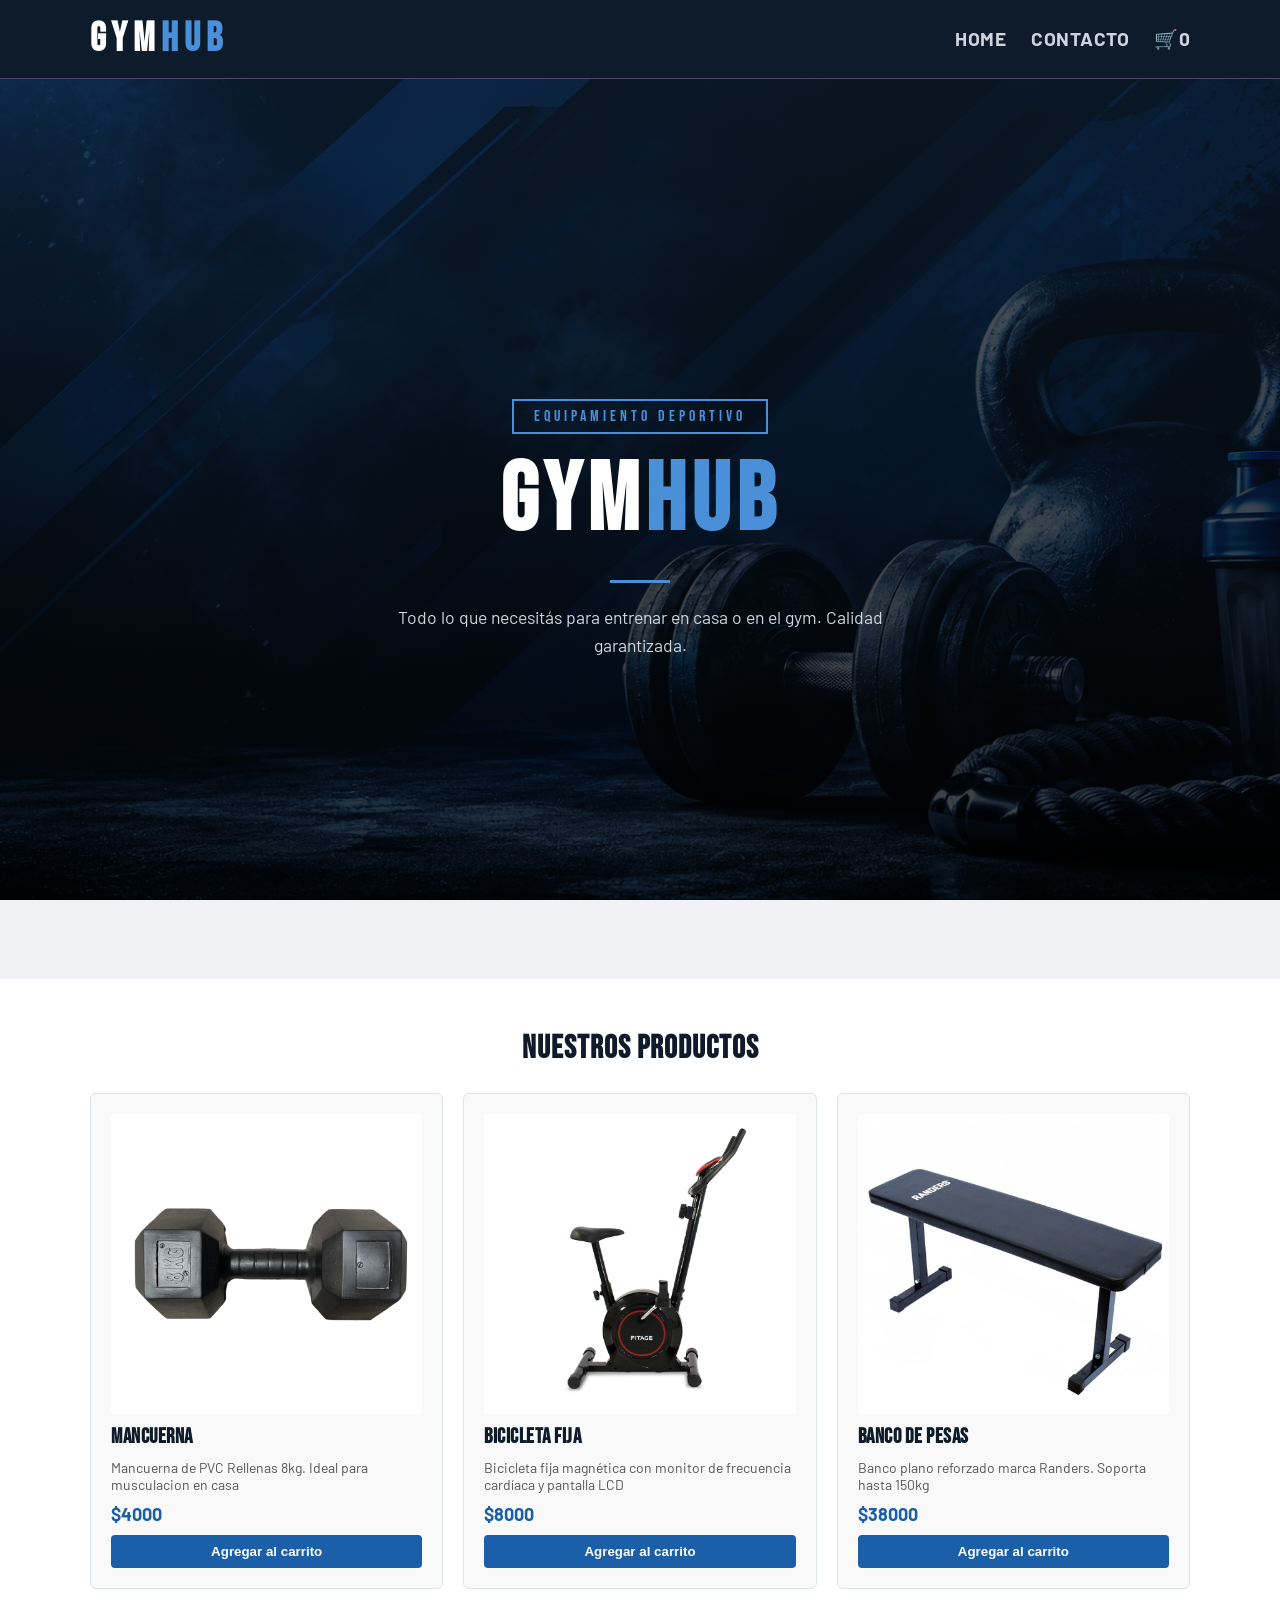
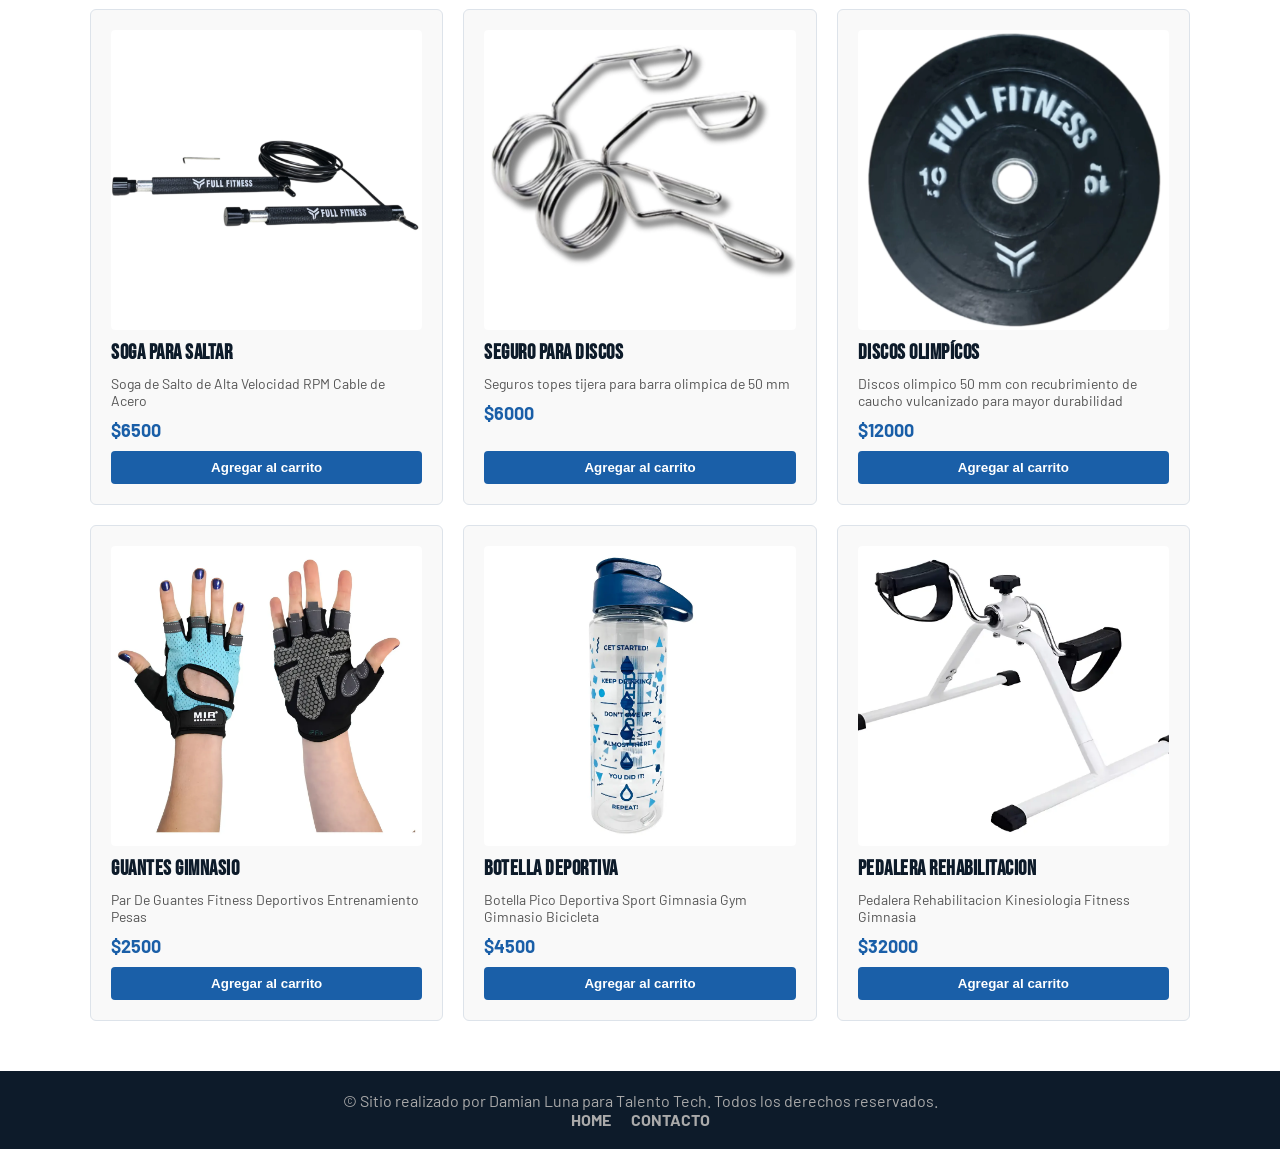
<file: index.html>
<!DOCTYPE html>
<html lang="es">
<head>
    <meta charset="UTF-8">
    <meta name="viewport" content="width=device-width, initial-scale=1.0">
    <title>GymHub - Tienda</title>
    <link rel="stylesheet" href="css/styles.css">
    <link href="https://fonts.googleapis.com/css2?family=Bebas+Neue&family=Barlow:wght@400;600;700&display=swap" rel="stylesheet">
</head>
<body>

    <header>
        <div class="header-inner">
            <h1><a href="index.html">GYM<span class="text-azul">HUB</span></a></h1>
            <nav>
                <ul>
                    <li>
                        <a href="index.html">HOME</a>
                    </li>
                    
                    <li>
                        <a href="pages/contacto.html">CONTACTO</a>
                    </li>

                    <li>
                        <a href="./pages/carrito.html" class = "carrito-icono">🛒<span id="contador-carrito">0</span></a>
                    </li>
                </ul>
            </nav>
        </div>
    </header>

    <main>
        <section id="inicio">
            <div class="hero-badge">EQUIPAMIENTO DEPORTIVO</div>
            <h2>GYM<span class="text-azul">HUB</span></h2>
            <div class="hero-divider"></div>
            <p>Todo lo que necesitás para entrenar en casa o en el gym. Calidad garantizada.</p>
        </section>

        <section id="productos">
            <h2>Nuestros Productos</h2>

            <div id="contenedor-tarjetas" class = "contenedor-tarjetas" >

                <!-- <article class="card">
                    <img src="img/mancuerna.webp" alt="Mancuerna Hexagonal">
                    <h3>Mancuerna</h3>
                    <p>Mancuerna de PVC Rellenas 8kg. Ideal para musculacion en casa</p>
                    <p class="precio">$8.000</p>
                    <a href="#">Agregar al carrito</a>
                </article>

                <article class="card">
                    <img src="img/bike_fija.webp" alt="Bicicleta Fija">
                    <h3>Bicicleta Fija</h3>
                    <p>Bicicleta fija magnética con monitor de frecuencia cardíaca y pantalla LCD.</p>
                    <p class="precio">$85.000</p>
                    <a href="#">Agregar al carrito</a>
                </article>

                <article class="card">
                    <img src="img/banco.webp" alt="Banco de Pesas">
                    <h3>Banco de Pesas</h3>
                    <p>Banco plano reforzado marca Randers. Soporta hasta 150kg.</p>
                    <p class="precio">$38.000</p>
                    <a href="#">Agregar al carrito</a>
                </article>

                <article class="card">
                    <img src="img/soga_de_saltar.webp" alt="Soga de Saltar">
                    <h3>Soga para saltar</h3>
                    <p>Soga de Salto de Alta Velocidad RPM Cable de Acero</p>
                    <p class="precio">$6.500</p>
                    <a href="#">Agregar al carrito</a>
                </article>

                <article class="card">
                    <img src="img/seguros_discos.webp" alt="Seguros para Discos">
                    <h3>Seguros para Discos</h3>
                    <p>Seguros topes tijera para barra olimpica de 50 mm</p>
                    <p class="precio">$6.000</p>
                    <a href="#">Agregar al carrito</a>
                </article>

                <article class="card">
                    <img src="img/disco_olimpicos.webp" alt="Discos Olímpicos">
                    <h3>Discos Olímpicos 10kg</h3>
                    <p>Discos olimpico 50 mm con recubrimiento de caucho vulcanizado para mayor durabilidad.</p>
                    <p class="precio">$12.000</p>
                    <a href="#">Agregar al carrito</a>
                </article> -->

                
            </div>

        </section>

    </main>

    <footer>
        <p>&copy; Sitio realizado por Damian Luna para Talento Tech. Todos los derechos reservados.</p>
        <ul>
            <li><a href="index.html">HOME</a></li>
            <li><a href="pages/contacto.html">CONTACTO</a></li>
        </ul>
    </footer>
    
    <script type="module" src="./js/index.js" ></script>

</body>
</html>
</file>
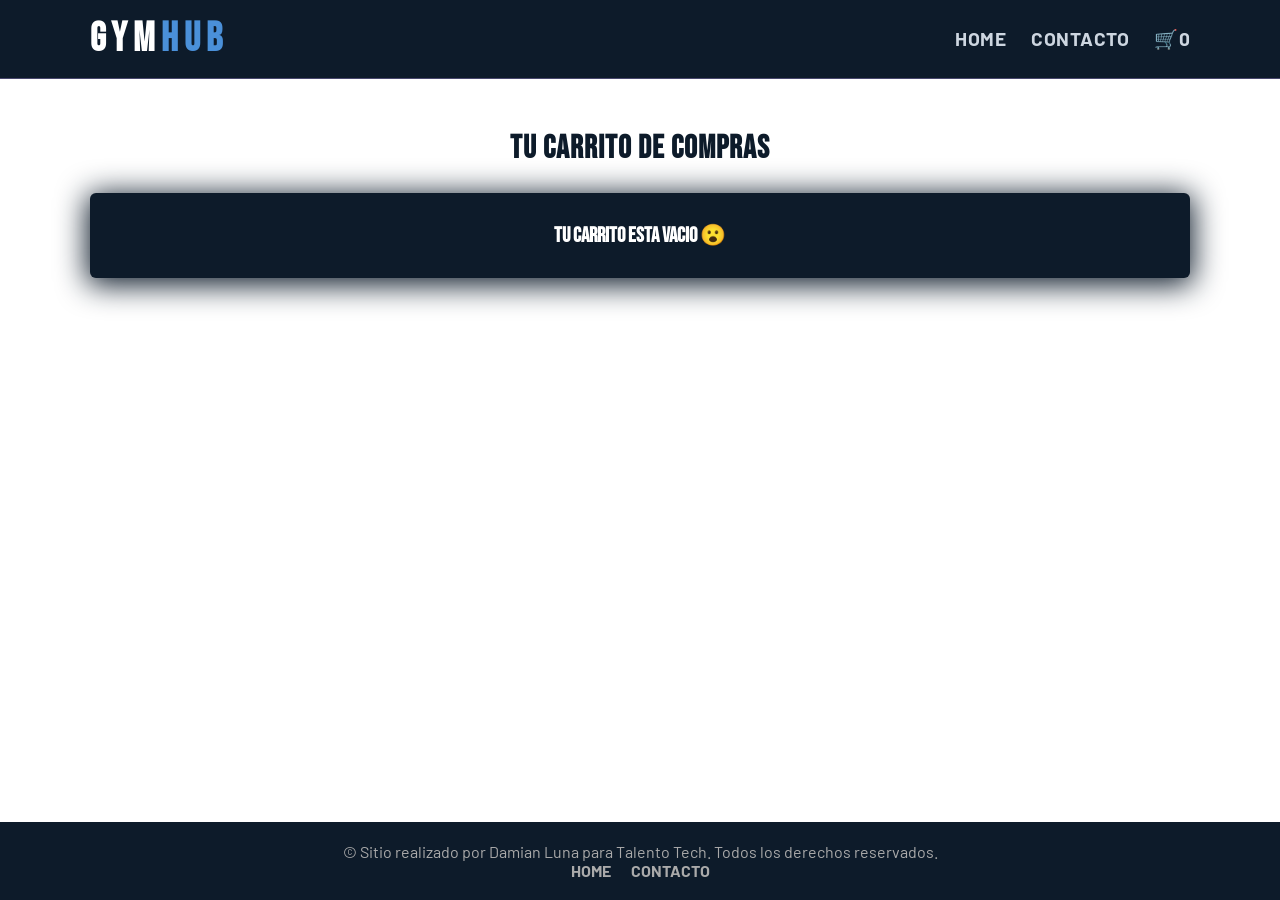
<file: pages/carrito.html>
<!DOCTYPE html>
<html lang="en">
<head>
    <meta charset="UTF-8">
    <meta name="viewport" content="width=device-width, initial-scale=1.0">
    <title>GymHub - Carrito</title>
    <link rel="stylesheet" href="../css/styles.css">
    <link href="https://fonts.googleapis.com/css2?family=Bebas+Neue&family=Barlow:wght@400;600;700&display=swap" rel="stylesheet">
</head>
<body class="body-carrito">
    <header>
        <div class="header-inner">
            <h1><a href="../index.html">GYM<span class="text-azul">HUB</span></a></h1>
            <nav>
                <ul>  
                    <li>
                        <a href="../index.html">HOME</a>
                    </li>
                    
                    <li>
                        <a href="./contacto.html">CONTACTO</a>
                    </li>

                    <li>
                        <a href="./carrito.html" class = "carrito-icono">🛒<span id="contador-carrito">0</span></a>
                    </li>
                </ul>
            </nav>
        </div>
    </header>

    <main class="main-carrito">

        <section id="carrito-compra">
            <h2 class>Tu Carrito de compras</h1> 
            <div class="contenedor-tarjetas-carrito" id="contenedor-carrito">

                <!-- PRODUCTOS CARRITO -->
                <!-- <article class="tarjeta-carrito">
                    <img src="img/mancuerna.webp" alt="Mancuerna Hexagonal">
                    <h3>Mancuerna</h3>
                    <p>Mancuerna de PVC Rellenas 8kg. Ideal para musculacion en casa</p>
                    <p class="precio">$8.000</p>
                    <a href="#">Agregar al carrito</a>
                </article> -->
            </div>        
        </section>

        <div class="acciones-carrito" id="acciones-carrito">
            <!-- BOTONES DE ELIMINAR Y FINALIZAR COMPRA se agregan de JS --> 
            <!-- <button class="btn-vaciar-carrito">Vaciar Carrito</button>
            <button class="btn btn-comprar-carrito">Finalizar Compra</button> -->
        </div>
    </main>

    <footer>
        <p>&copy; Sitio realizado por Damian Luna para Talento Tech. Todos los derechos reservados.</p>
        <ul>
            <li><a href="../index.html">HOME</a></li>
            <li><a href="../pages/contacto.html">CONTACTO</a></li>
        </ul>
    </footer>

    <script type="module" src="../js/carrito.js" ></script>
    
    
</body>
</html>
</file>
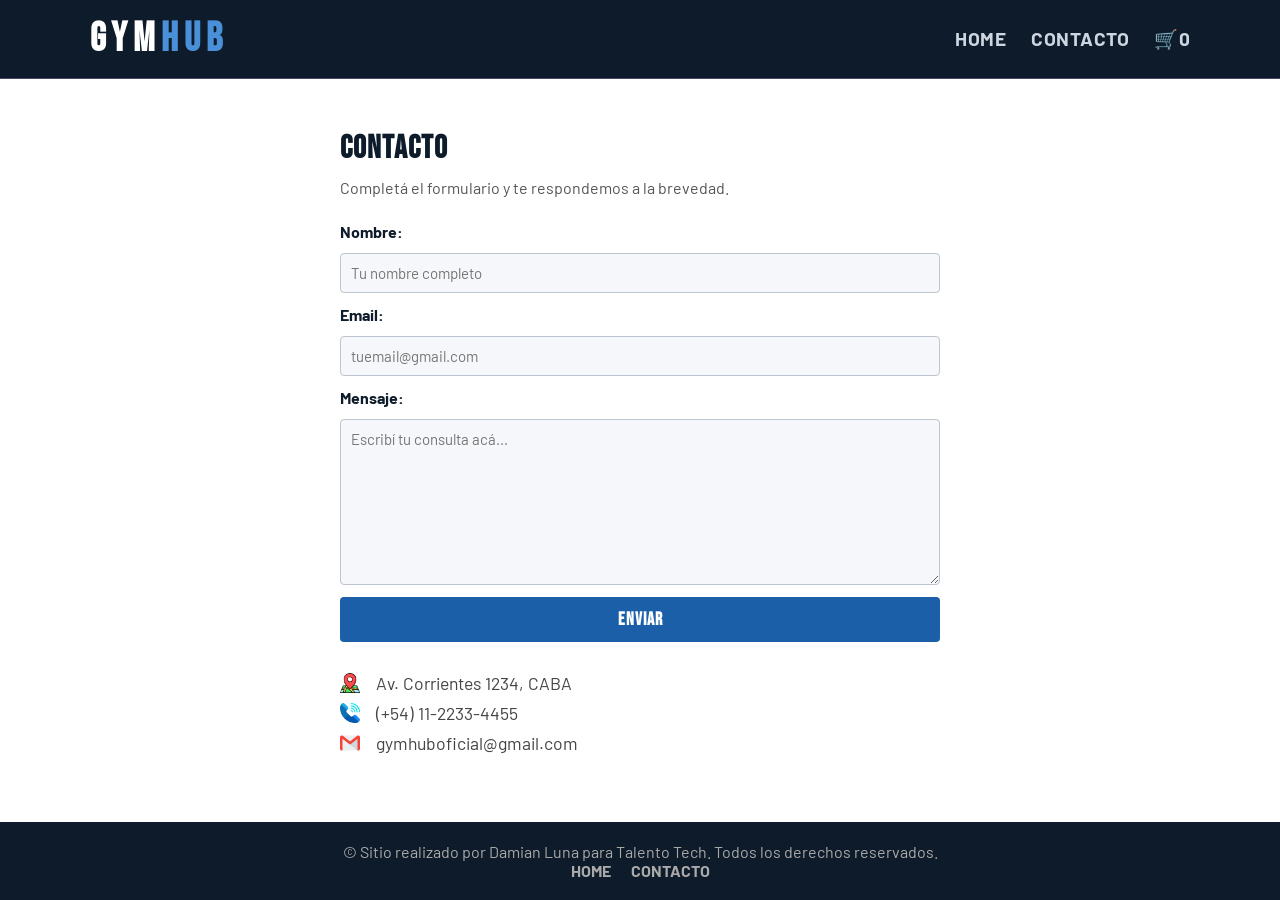
<file: pages/contacto.html>
<!DOCTYPE html>
<html lang="es">
<head>
    <meta charset="UTF-8">
    <meta name="viewport" content="width=device-width, initial-scale=1.0">
    <title id="titulo">GymHub - Contacto</title>
    <link rel="stylesheet" href="../css/styles.css">
    <link href="https://fonts.googleapis.com/css2?family=Bebas+Neue&family=Barlow:wght@400;600;700&display=swap" rel="stylesheet">
</head>
<body class="body-contacto">

    <header>
        <div class="header-inner">
            <h1><a href="../index.html">GYM<span class="text-azul">HUB</span></a></h1>
            <nav>
                <ul>
                    <li>
                        <a href="../index.html">HOME</a>
                    </li>
                    
                    <li>
                        <a href="contacto.html">CONTACTO</a>
                    </li>

                    <li>
                        <a href="carrito.html" class = "carrito-icono">🛒<span id="contador-carrito">0</span></a>
                    </li>
                </ul>
            </nav>
        </div>
    </header>

    <main class="main-contacto">

        <section id="contacto">
            <h2>Contacto</h2>
            <p>Completá el formulario y te respondemos a la brevedad.</p>

            <form action="https://formspree.io/f/mgodblwb" method="POST">

                <label for="nombre">Nombre:</label>
                <input type="text" id="nombre" name="nombre" placeholder="Tu nombre completo" required>

                <label for="email">Email:</label>
                <input type="email" id="email" name="email" placeholder="tuemail@gmail.com" required>

                <label for="mensaje">Mensaje:</label>
                <textarea id="mensaje" name="mensaje" rows="8" placeholder="Escribí tu consulta acá..." required></textarea>

                <button type="submit">Enviar</button>

            </form>

            <div class="info-contacto">
                <p><img src="../img/ic_ubicacion.png" alt="Ubicación"> Av. Corrientes 1234, CABA</p>
                <p><img src="../img/ic_telefono.png" alt="Teléfono"> (+54) 11-2233-4455</p>
                <p><img src="../img/ic_gmail.png" alt="Email"> gymhuboficial@gmail.com</p>
            </div>
        </section>

    </main>

    <footer>
        <p>&copy; Sitio realizado por Damian Luna para Talento Tech. Todos los derechos reservados.</p>
        <ul>
            <li>
                <a href="../index.html">HOME</a>
            </li>
            
            <li>
                <a href="contacto.html">CONTACTO</a>
            </li>
        </ul>
    </footer>
    <script src="../js/contacto.js" type="module"></script>

</body>
</html>
</file>
<file: css/styles.css>
/* =====================
    ROOT - variables
   ===================== */
:root {
    /* colores */
    --color-fondo: #f0f2f5;
    --color-blanco: #ffffff;
    --color-negro: #0d1b2a;
    --color-azul: #4a90d9;
    --color-azul-oscuro: #1a5fa8;
    --color-gris-texto: #555;
    --color-gris-borde: #dde3ea;
    --color-gris-card: #f9f9f9;
    --color-nav-texto: #cdd6e0;

    /* tipografias */
    --fuente-titulo: 'Bebas Neue', sans-serif;
    --fuente-cuerpo: 'Barlow', sans-serif;
}

/* =====================
    RESET
   ===================== */
* {
    box-sizing: border-box;
    margin: 0;
    padding: 0;
}

body {
    font-family: var(--fuente-cuerpo);
    background-color: var(--color-fondo);
    color: var(--color-negro);
    
}

/* =====================
    HEADER
   ===================== */
header {
    background-color: var(--color-negro);
    padding: 15px 30px;
    border-bottom: 1px solid #48486d;
}

.header-inner {
    max-width: 1100px;
    margin: 0 auto;
    display: flex;
    align-items: center;
    justify-content: space-between;
}

header h1 {
    font-family: var(--fuente-titulo);
    font-size: 2.5rem;
    color: var(--color-azul);
}

header h1 a{
    color: white;
    letter-spacing: 6px;
    text-decoration: none;
}

/* Span*/
.text-azul{
    color: var(--color-azul);

}

nav ul {
    list-style: none;
    display: flex;
    gap: 25px;
    margin: 0;
    padding: 0;
}

nav ul li a {
    color: var(--color-nav-texto);
    text-decoration: none;
    font-weight: 700;
    font-size: 1.2rem;
    letter-spacing: 0.5px;
}

nav ul li a:hover {
    color: var(--color-azul);
}

/* =====================
    SECCIONES GENERALES
   ===================== */
section {
    margin: 0 auto;
    padding: 50px 20px;
}

section h2 {
    font-family: var(--fuente-titulo);
    font-size: 2rem;
    letter-spacing: 1px;
    margin-bottom: 10px;
    color: var(--color-negro);
}

/* =====================
    HERO / INICIO
   ===================== */
#inicio {
    min-height: 100vh;
    display: flex;
    flex-direction: column;
    align-items: center;
    justify-content: center;
    background-image: linear-gradient(rgba(13, 27, 42, 0.75), rgba(0, 0, 0, 0.75)), url(../img/img_hero.png);
    background-size: cover;
    background-position: center;
    background-attachment: fixed;
    background-repeat: no-repeat;
    max-width: 100%;
    padding: 60px 20px;
    text-align: center;
    gap: 20px;
}

#inicio h2 {
    font-family: var(--fuente-titulo);
    font-size: 6rem;
    letter-spacing: 6px;
    color: var(--color-blanco);
    line-height: 1;
}


#inicio p {
    font-size: 1.1rem;
    color: var(--color-nav-texto);
    max-width: 500px;
    line-height: 1.6;
}

.hero-divider {
    width: 60px;
    height: 3px;
    background-color: var(--color-azul);
}

.hero-badge {
    display: inline-block;
    border: 2px solid var(--color-azul);
    color: var(--color-azul);
    font-family: var(--fuente-titulo);
    font-size: 1rem;
    letter-spacing: 4px;
    padding: 6px 20px;
}

/*  =========================================================================
    =============================== PRODUCTOS ===============================
    ========================================================================= */
#productos {
    background-color: var(--color-blanco);
    max-width: 100%;
    padding: 50px 20px;
}

#productos h2 {
    max-width: 1100px;
    margin: 0 auto 25px;
    text-align: center;
}

.contenedor-tarjetas {
    display: grid;
    grid-template-columns: repeat(3, 1fr);
    gap: 20px;
    max-width: 1100px;
    margin: 0 auto;
}

.card {
    background-color: var(--color-gris-card);
    border: 1px solid var(--color-gris-borde);
    border-radius: 6px;
    padding: 20px;
    display: flex;
    flex-direction: column;
    gap: 10px;
    transition: background-color 0.2s ease, transform 0.3s ease-in-out;

}

.card:hover{
    transform: scale(1.05);
    background-color: #fffae66e;
    box-shadow: 0 6px 12px rgba(0, 0, 0, 0.1);

}

.card img {
    width: 100%;
    height: 300px;
    object-fit: cover;
    border-radius: 4px;
}

.card h3 {
    font-family: var(--fuente-titulo);
    font-size: 1.3rem;
    letter-spacing: 0.5px;
    color: var(--color-negro);
    margin: 0;
}

.card p {
    color: var(--color-gris-texto);
    font-size: 14px;
    margin: 0;
}

.precio {
    font-size: 18px !important;
    font-weight: 700;
    color: var(--color-azul-oscuro) !important;
}

.card button {
    display: inline-block;
    background-color: var(--color-azul-oscuro);
    border: none;
    color: var(--color-blanco);
    padding: 9px 16px;
    text-decoration: none;
    border-radius: 4px;
    text-align: center;
    font-weight: 700;
    margin-top: auto;
    cursor: pointer;
    transition: all 0.2s ease-in-out;
}

.card button:hover {
    background-color: var(--color-azul);
}

/*  =========================================================================
    ================================= FOOTER ================================
    ========================================================================= */
footer {
    background-color: var(--color-negro);
    color: #aaa;
    text-align: center;
    padding: 20px 30px;
}

footer ul {
    list-style: none;
    display: flex;
    justify-content: center;
    gap: 20px;
    padding: 0;
    /* margin-top: 10px; */
}

footer ul li a {
    color: #aaa;
    text-decoration: none;
    font-weight: bold;
}

footer ul li a:hover {
    color: var(--color-azul);
}

/*  =========================================================================
    =============================== CONTACTO ================================
    ========================================================================= */

.body-contacto{
    background-color: var(--color-blanco);
    min-height: 100vh;
    display: flex;
    flex-direction: column;
}

.main-contacto{
    flex: 1;
}

#contacto {
    width: 100%;
    padding: 50px 20px;
}

#contacto h2 {
    max-width: 600px;
    margin: 0 auto 10px;
}

#contacto > p {
    max-width: 600px;
    margin: 0 auto 25px;
    color: var(--color-gris-texto);
}

form {
    max-width: 600px;
    margin: 0 auto;
    display: flex;
    flex-direction: column;
    gap: 12px;
}

form label {
    font-weight: 700;
    color: var(--color-negro);
}

form input,
form textarea {
    padding: 10px;
    font-size: 15px;
    border: 1px solid #bcc5d0;
    border-radius: 4px;
    font-family: var(--fuente-cuerpo);
    background-color: #f5f7fa;
    color: #222;
    resize: vertical;
}

form input:focus,
form textarea:focus {
    outline: none;
    border-color: var(--color-azul);
    
}

form button {
    background-color: var(--color-azul-oscuro);
    color: var(--color-blanco);
    padding: 12px;
    font-weight: 700;
    border: none;
    border-radius: 4px;
    cursor: pointer;
    font-family: var(--fuente-titulo);
    letter-spacing: 1px;
    font-size: 1.1rem;
}

form button:hover {
    background-color: var(--color-negro);
}

.info-contacto {
    max-width: 600px;
    margin: 30px auto 0;
}

.info-contacto p {
    display: flex;
    align-items: center;
    gap: 1rem;
    font-size: 1.1rem;
    margin-bottom: 8px;
    color: #444;
}
.info-contacto img{
    width: 20px;
    height: 20px;    
}


/*  ==============================================================================
    =============================== CARRITO COMPRA ===============================
    ============================================================================== */

.body-carrito{
    background-color: var(--color-blanco);
    min-height: 100vh;
    display: flex;
    flex-direction: column;
}

.main-carrito{
    flex: 1;
}

#carrito-compra{
    /* min-height: 74vh; */
    padding: 50px 20px;
    max-width: 100%;
    padding: 50px 20px;
}

#carrito-compra h2{
    max-width: 1100px;
    margin: 0 auto 25px;
    text-align: center;
}

/* div */
.contenedor-tarjetas-carrito{
    display: grid;
    grid-template-columns: 1fr;
    gap: 15px;
    max-width: 1100px;
    margin: 0 auto;
}


/* Article */
.tarjeta-carrito{
    display: grid;
    grid-template-columns: 100px 140px 1fr 100px 180px;
    align-items: center;
    column-gap: 20px;
    border: 1px solid #e0e0e0;
    padding: 20px;
    /* margin-bottom: 10px; */
    border-radius: 12px;
    background-color: #fff;
    box-shadow: 0 4px 8px rgba(0, 0, 0, 0.05);
    transition: background-color 0.2s ease, transform 0.2s ease;
}

.tarjeta-carrito:hover {
    background-color: #fffae66e;
    transform: translateY(-3px);
    box-shadow: 0 6px 12px rgba(0, 0, 0, 0.1);
}

.tarjeta-carrito img {
    width: 100px;
    height: 100px;
    object-fit: cover;
    border-radius: 50%;
    border: 2px solid #fff;
    box-shadow: 0 2px 4px rgba(0, 0, 0, 0.1);
    justify-self: center;
}

.tarjeta-carrito h3{
    font-size: 1.1rem;
}

.tarjeta-carrito p{
    font-size: 0.95rem;
    color: #555;
    line-height: 1.4;
}


.btn-eliminar-carrito{
    background-color: #b02a2a;
    color: var(--color-blanco);
    padding: 12px 24px;
    border: none;
    border-radius: 4px;
    font-weight: 700;
    cursor: pointer;
    transition: all 0.2s ease-in-out;
    justify-self: end;
    white-space: nowrap;
    
}

.btn-eliminar-carrito:hover{
    background-color: #8c2020;
}



.mensaje-carrito-vacio {
    text-align: center;
    font-family: var(--fuente-titulo);
    font-size: 1.3rem;
    font-weight: 700;
    color: var(--color-blanco);
    background-color: var(--color-negro);
    box-shadow: 0px 4px 30px 3px var(--color-negro);
    border-radius: 6px;
    padding: 30px 20px;
    margin: 0;
}

/* BOTONES */

.acciones-carrito{
    margin-bottom: 20px;
    display: flex;
    flex-direction: column;
    align-items: center;
    gap: 10px;

}

.total-container{
    display: flex;
    border-top: 2px solid #ccc;
    gap: 10px;
    align-items: center;
    padding: 10px;
}

.total-texto{
    font-size: 1.3rem;
    font-weight: 600;
}

.total-precio {
    font-size: 1.3rem;
    font-weight: bold;
    color: var(--color-azul-oscuro);
}

.btn-vaciar-carrito {
    width: 180px;
    background-color: #b02a2a;
    color: var(--color-blanco);
    padding: 12px 24px;
    border: none;
    border-radius: 4px;
    font-weight: 700;
    cursor: pointer;
    transition: all 0.2s ease-in-out;
}

.btn-vaciar-carrito:hover {
    background-color: #8c2020;
}

.btn-finalizarCompra-carrito{
    width: 180px;
    background-color: #403F6F;
    color: var(--color-blanco);
    padding: 12px 24px;
    border: none;
    border-radius: 4px;
    font-weight: 700;
    cursor: pointer;
    transition: all 0.2s ease-in-out;
}

.btn-finalizarCompra-carrito:hover{
    background-color: #403f6fc6 ;
}

/*  =============================================================================
    =============================== MEDIA QUERIES ===============================
    ============================================================================= */
@media (max-width: 900px) {
    .cards {
        grid-template-columns: repeat(2, 1fr);
    }
}

@media (max-width: 600px) {
    .header-inner {
        flex-direction: column;
        gap: 10px;
        text-align: center;
    }

    nav ul {
        justify-content: center;
    }

    .cards {
        grid-template-columns: 1fr;
    }

    #inicio h2 {
        font-size: 4rem;
    }
}

@media (max-width:768px){

    .tarjeta-carrito{
        grid-template-columns: 100px 1fr;
        grid-template-areas:
            "img nombre"
            "img descripcion"
            "img precio"
            "boton boton";
    }

    .tarjeta-carrito img{
        grid-area: img;
    }

    .tarjeta-carrito h3{
        grid-area: nombre;
    }

    .descripcion{
        grid-area: descripcion;
    }

    .precio{
        grid-area: precio;
        font-weight: bold;
    }

    .btn-eliminar-carrito{
        grid-area: boton;
        justify-self: center;
    }
}
</file>
